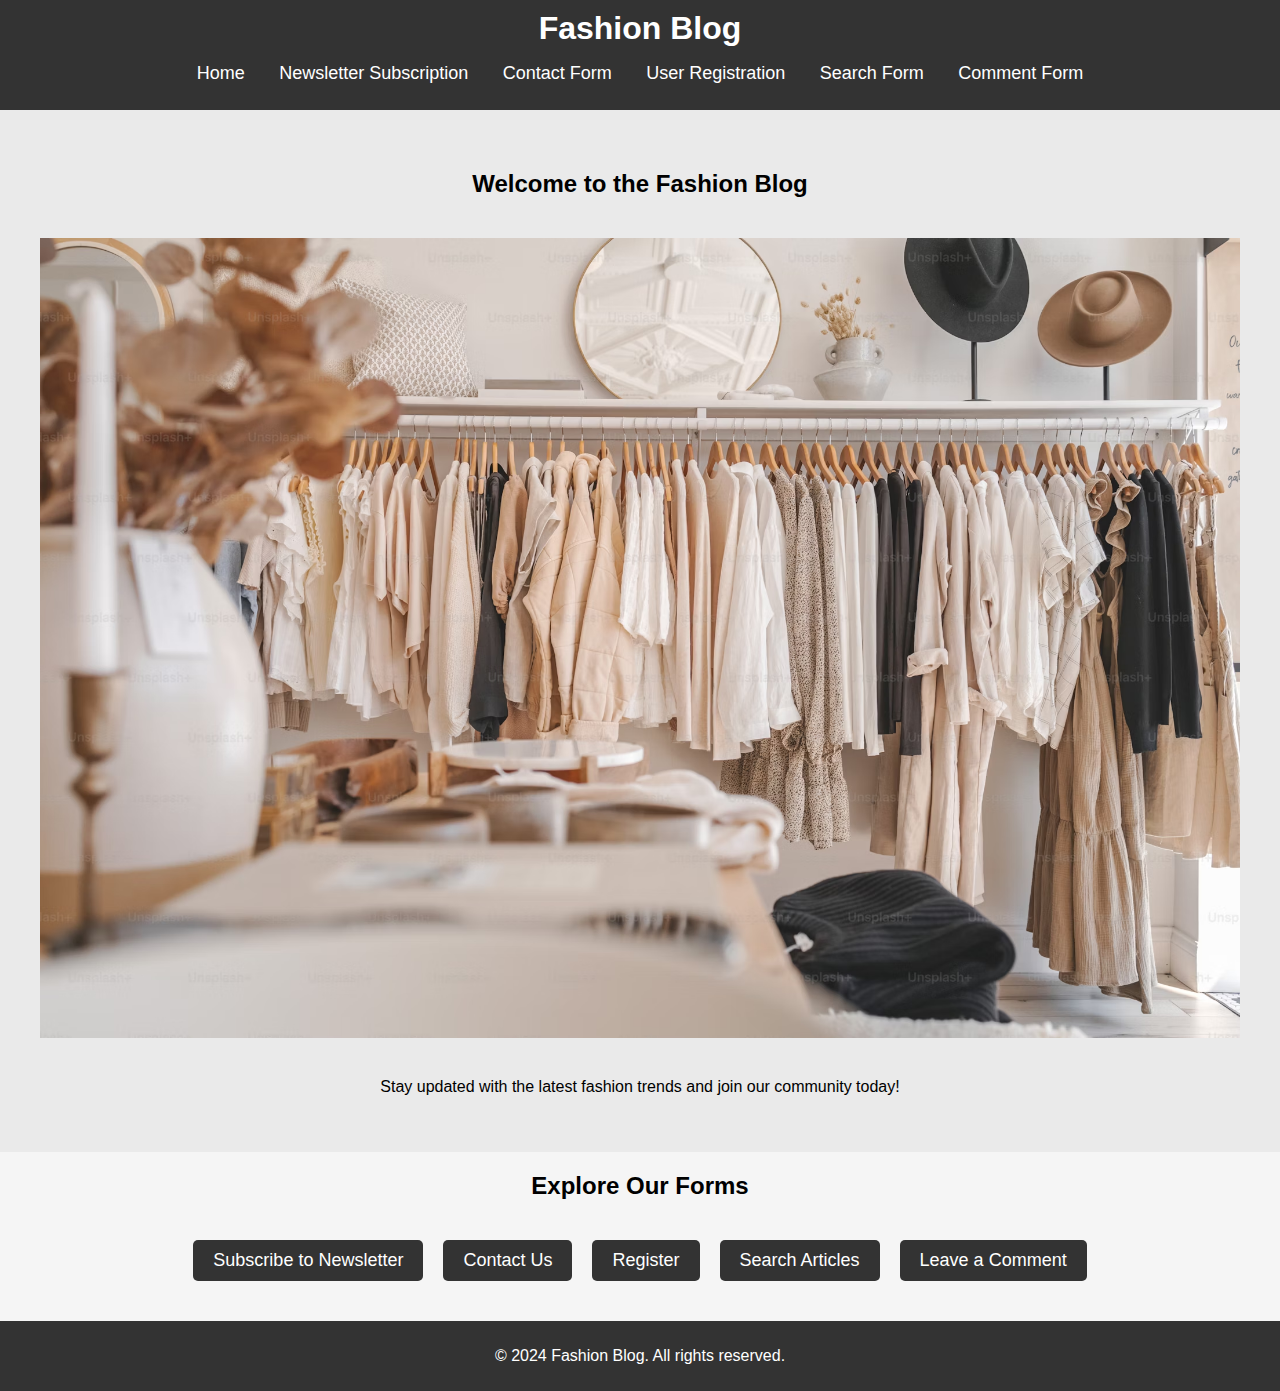
<file: index.html>
<!DOCTYPE html>
<html lang="en">
<head>
    <meta charset="UTF-8">
    <meta name="viewport" content="width=device-width, initial-scale=1.0">
    <title>Fashion Blog</title>
    <link rel="stylesheet" href="style.css">
</head>
<body>
    <header>
        <h1>Fashion Blog</h1>
        <nav>
            <ul>
                <li><a href="index.html">Home</a></li>
                <li><a href="newsletter.html">Newsletter Subscription</a></li>
                <li><a href="contact.html">Contact Form</a></li>
                <li><a href="register.html">User Registration</a></li>
                <li><a href="search.html">Search Form</a></li>
                <li><a href="comment.html">Comment Form</a></li>
            </ul>
        </nav>
    </header>

    <section class="banner">
        <h2>Welcome to the Fashion Blog</h2>
        <img src="fashion.avif" alt="Fashion Banner">
        <p>Stay updated with the latest fashion trends and join our community today!</p>
    </section>

    <section id="forms">
        <h2>Explore Our Forms</h2>
        <div class="form-links">
            <a href="newsletter.html" class="form-link">Subscribe to Newsletter</a>
            <a href="contact.html" class="form-link">Contact Us</a>
            <a href="register.html" class="form-link">Register</a>
            <a href="search.html" class="form-link">Search Articles</a>
            <a href="comment.html" class="form-link">Leave a Comment</a>
        </div>
    </section>

    <footer>
        <p>&copy; 2024 Fashion Blog. All rights reserved.</p>
    </footer>
</body>
</html>
</file>
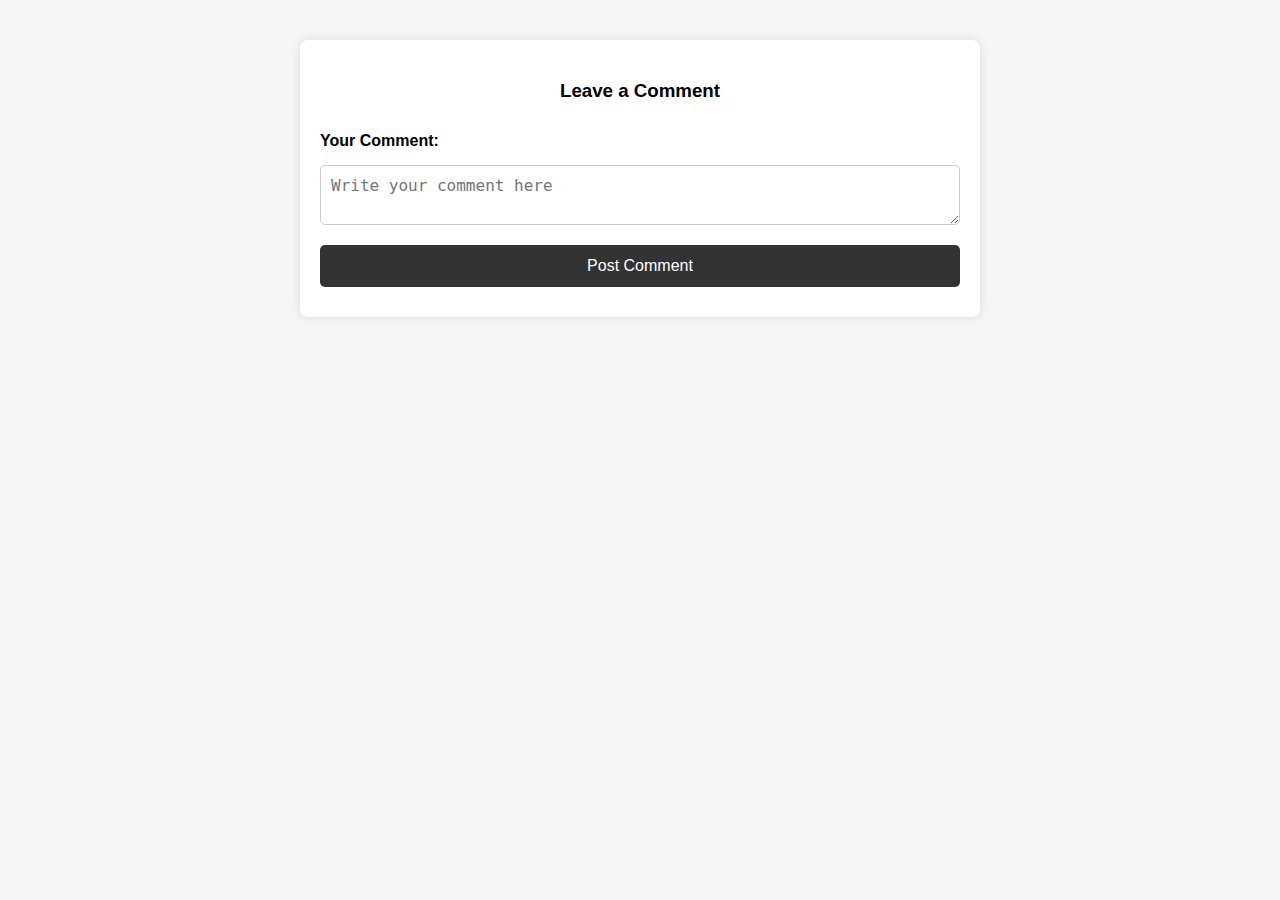
<file: comment.html>
<!DOCTYPE html>
<html lang="en">
<head>
    <meta charset="UTF-8">
    <meta name="viewport" content="width=device-width, initial-scale=1.0">
    <title>Comment Form</title>
    <link rel="stylesheet" href="style.css">
</head>
<body>
    <div class="form-container">
        <h3>Leave a Comment</h3>
        <form>
            <label for="comment">Your Comment:</label>
            <textarea id="comment" name="comment" placeholder="Write your comment here" required></textarea>
            <button type="submit">Post Comment</button>
        </form>
    </div>
</body>
</html>
</file>
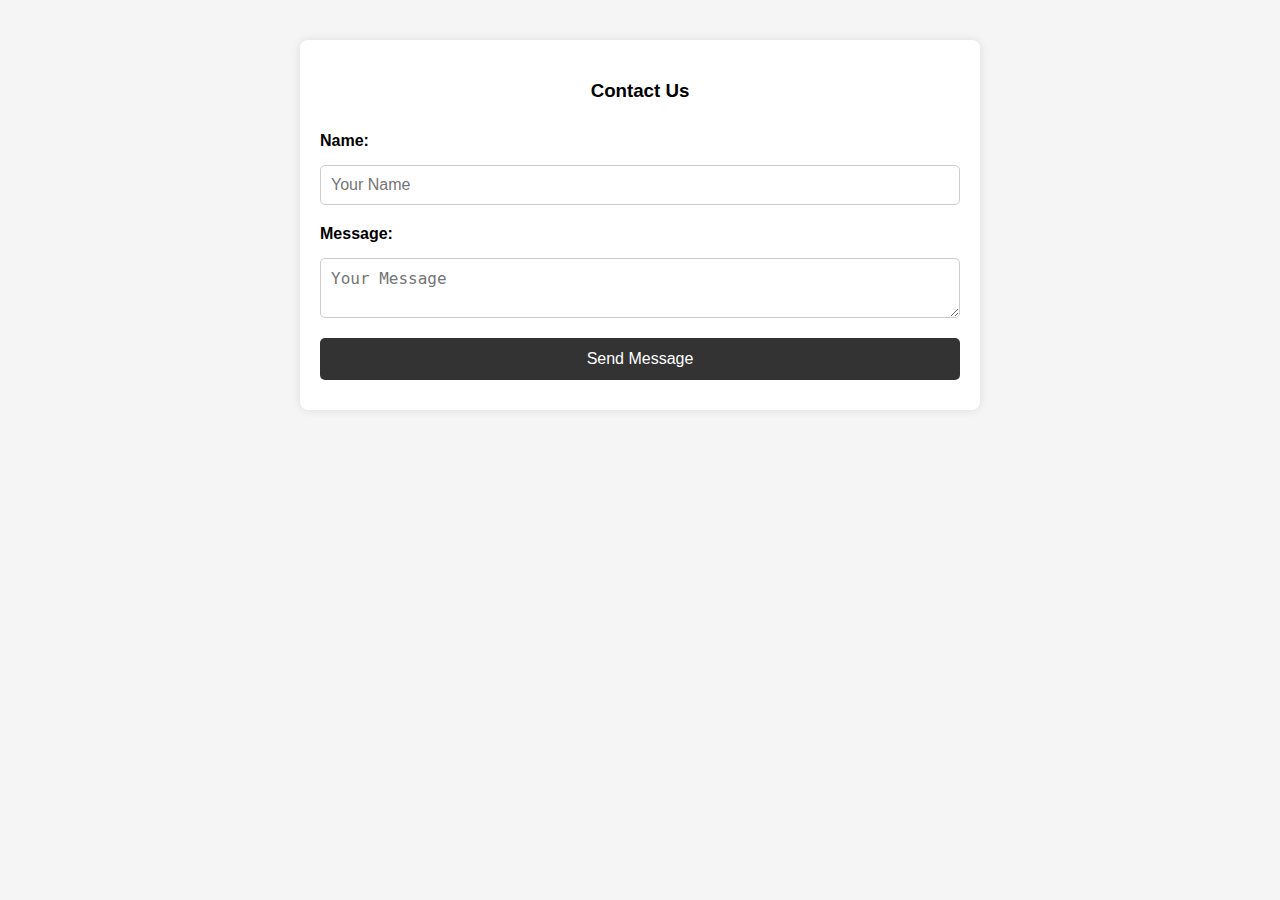
<file: contact.html>
<!DOCTYPE html>
<html lang="en">
<head>
    <meta charset="UTF-8">
    <meta name="viewport" content="width=device-width, initial-scale=1.0">
    <title>Contact Form</title>
    <link rel="stylesheet" href="style.css">
</head>
<body>
    <div class="form-container">
        <h3>Contact Us</h3>
        <form>
            <label for="name">Name:</label>
            <input type="text" id="name" name="name" placeholder="Your Name" required>
            <label for="message">Message:</label>
            <textarea id="message" name="message" placeholder="Your Message" required></textarea>
            <button type="submit">Send Message</button>
        </form>
    </div>
</body>
</html>
</file>
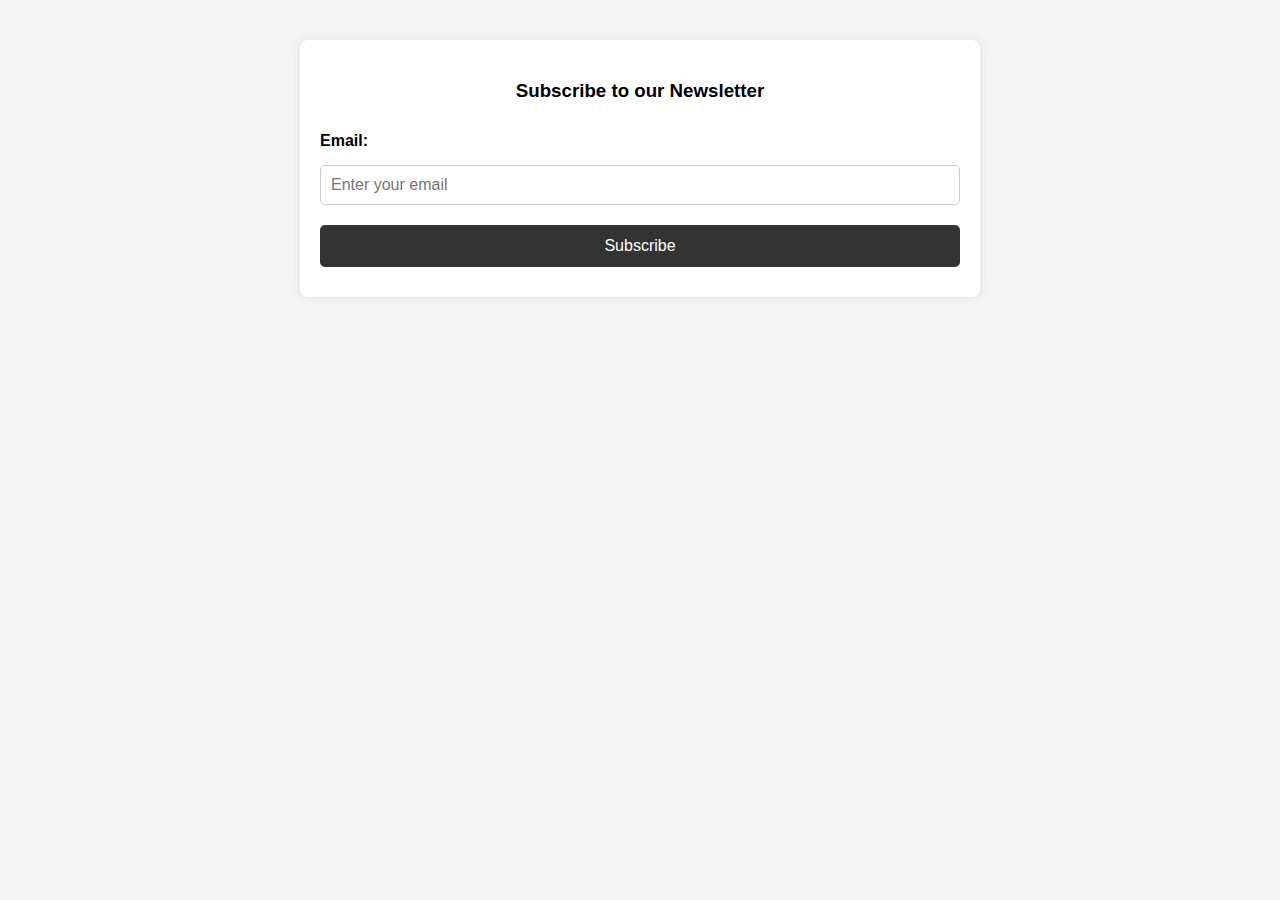
<file: newsletter.html>
<!DOCTYPE html>
<html lang="en">
<head>
    <meta charset="UTF-8">
    <meta name="viewport" content="width=device-width, initial-scale=1.0">
    <title>Newsletter Subscription</title>
    <link rel="stylesheet" href="style.css">
</head>
<body>
    <div class="form-container">
        <h3>Subscribe to our Newsletter</h3>
        <form>
            <label for="email">Email:</label>
            <input type="email" id="email" name="email" placeholder="Enter your email" required>
            <button type="submit">Subscribe</button>
        </form>
    </div>
</body>
</html>
</file>
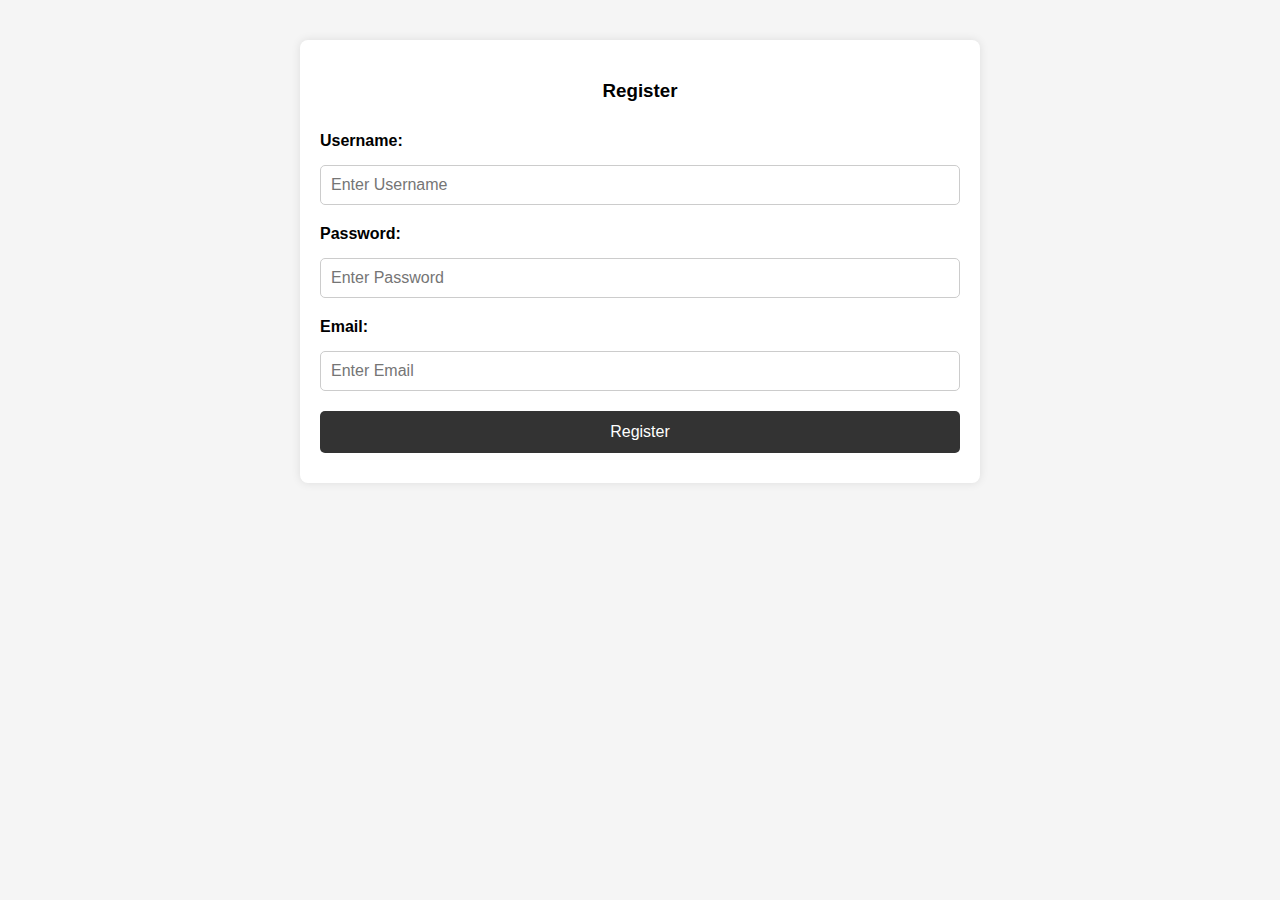
<file: register.html>
<!DOCTYPE html>
<html lang="en">
<head>
    <meta charset="UTF-8">
    <meta name="viewport" content="width=device-width, initial-scale=1.0">
    <title>Registration Form</title>
    <link rel="stylesheet" href="style.css">
</head>
<body>
    <div class="form-container">
        <h3>Register</h3>
        <form>
            <label for="username">Username:</label>
            <input type="text" id="username" name="username" placeholder="Enter Username" required>
            <label for="password">Password:</label>
            <input type="password" id="password" name="password" placeholder="Enter Password" required>
            <label for="email-register">Email:</label>
            <input type="email" id="email-register" name="email-register" placeholder="Enter Email" required>
            <button type="submit">Register</button>
        </form>
    </div>
</body>
</html>
</file>
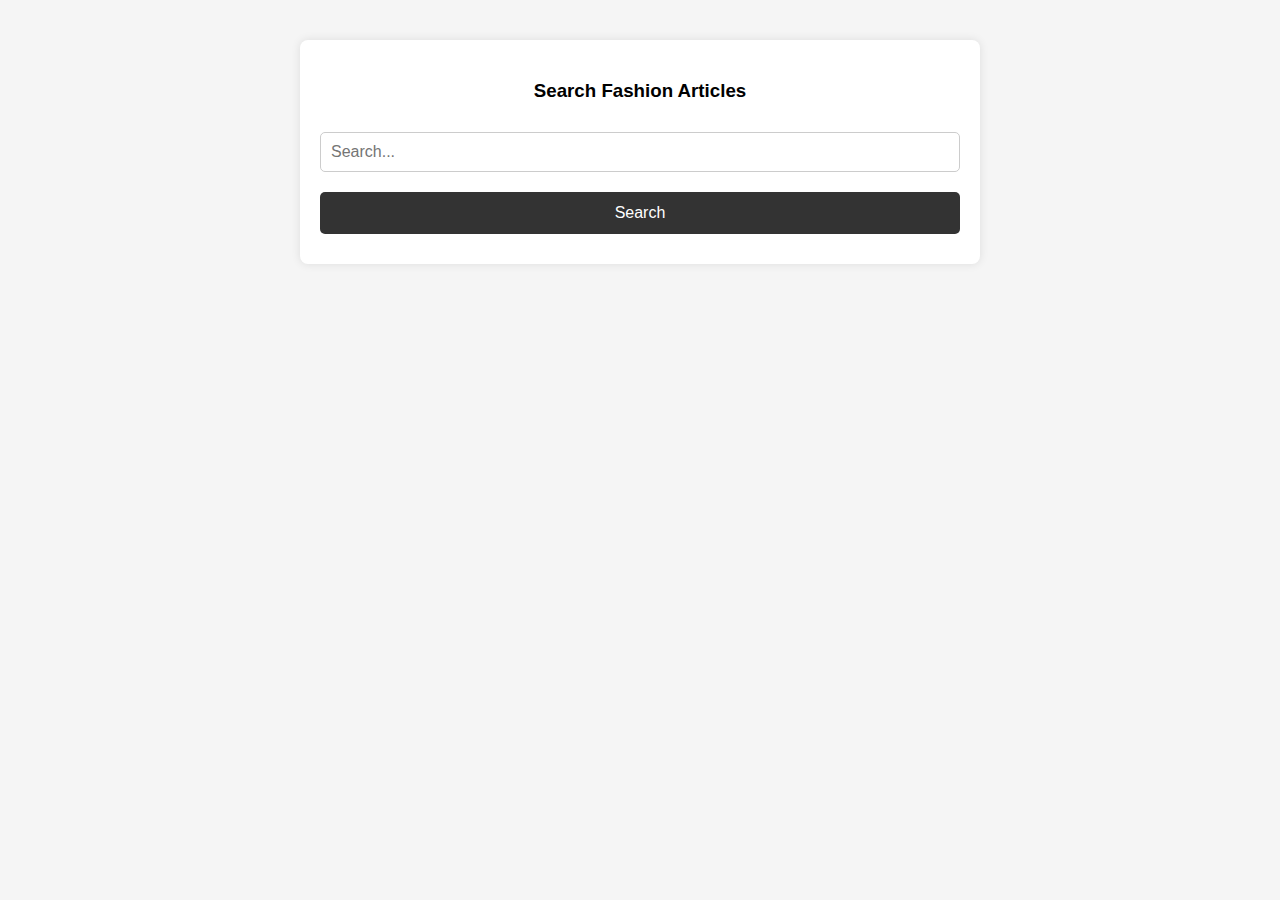
<file: search.html>
<!DOCTYPE html>
<html lang="en">
<head>
    <meta charset="UTF-8">
    <meta name="viewport" content="width=device-width, initial-scale=1.0">
    <title>Search Form</title>
    <link rel="stylesheet" href="style.css">
</head>
<body>
    <div class="form-container">
        <h3>Search Fashion Articles</h3>
        <form>
            <input type="text" name="search" placeholder="Search...">
            <button type="submit">Search</button>
        </form>
    </div>
</body>
</html>
</file>
<file: style.css>
/* General Styling for Body and Text */
body {
    font-family: Arial, sans-serif;
    background-color: #f5f5f5;
    margin: 0;
    padding: 0;
}

h1, h2, h3 {
    text-align: center;
    margin: 20px 0;
}

/* Header Styling */
header {
    background-color: #333;
    color: white;
    padding: 10px 0;
}

header h1 {
    margin: 0;
}

nav ul {
    list-style: none;
    padding: 0;
    text-align: center;
}

nav ul li {
    display: inline;
    margin: 0 15px;
}

nav ul li a {
    color: white;
    text-decoration: none;
    font-size: 18px;
}

nav ul li a:hover {
    color: #ffcc00;
}

/* Banner Section */
.banner {
    background-color: #eaeaea;
    padding: 40px;
    text-align: center;
}

.banner img {
    max-width: 100%;
    height: auto;
    margin: 20px 0;
}

/* Form Links Styling (on Home Page) */
.form-links {
    display: flex;
    justify-content: center;
    flex-wrap: wrap;
    gap: 20px;
    margin: 40px 0;
}

.form-link {
    background-color: #333;
    color: white;
    padding: 10px 20px;
    text-decoration: none;
    border-radius: 5px;
    font-size: 18px;
}

.form-link:hover {
    background-color: #555;
}

/* Form Container Styling (for All Forms) */
.form-container {
    width: 50%;
    margin: 40px auto;
    background-color: white;
    padding: 20px;
    box-shadow: 0 0 10px rgba(0, 0, 0, 0.1);
    border-radius: 8px;
}

form {
    display: flex;
    flex-direction: column;
}

label {
    font-weight: bold;
    margin: 10px 0 5px;
}

input, textarea, button {
    padding: 10px;
    margin: 10px 0;
    border: 1px solid #ccc;
    border-radius: 5px;
    font-size: 16px;
}

input:focus, textarea:focus {
    border-color: #333;
}

textarea {
    resize: vertical;
}

button {
    background-color: #333;
    color: white;
    border: none;
    padding: 12px;
    cursor: pointer;
    font-size: 16px;
}

button:hover {
    background-color: #555;
}

/* Footer Styling */
footer {
    background-color: #333;
    color: white;
    padding: 10px;
    text-align: center;
}

/* Mobile Responsiveness */
@media (max-width: 768px) {
    .form-container {
        width: 90%;
    }

    nav ul li {
        display: block;
        margin: 5px 0;
    }
}
</file>
